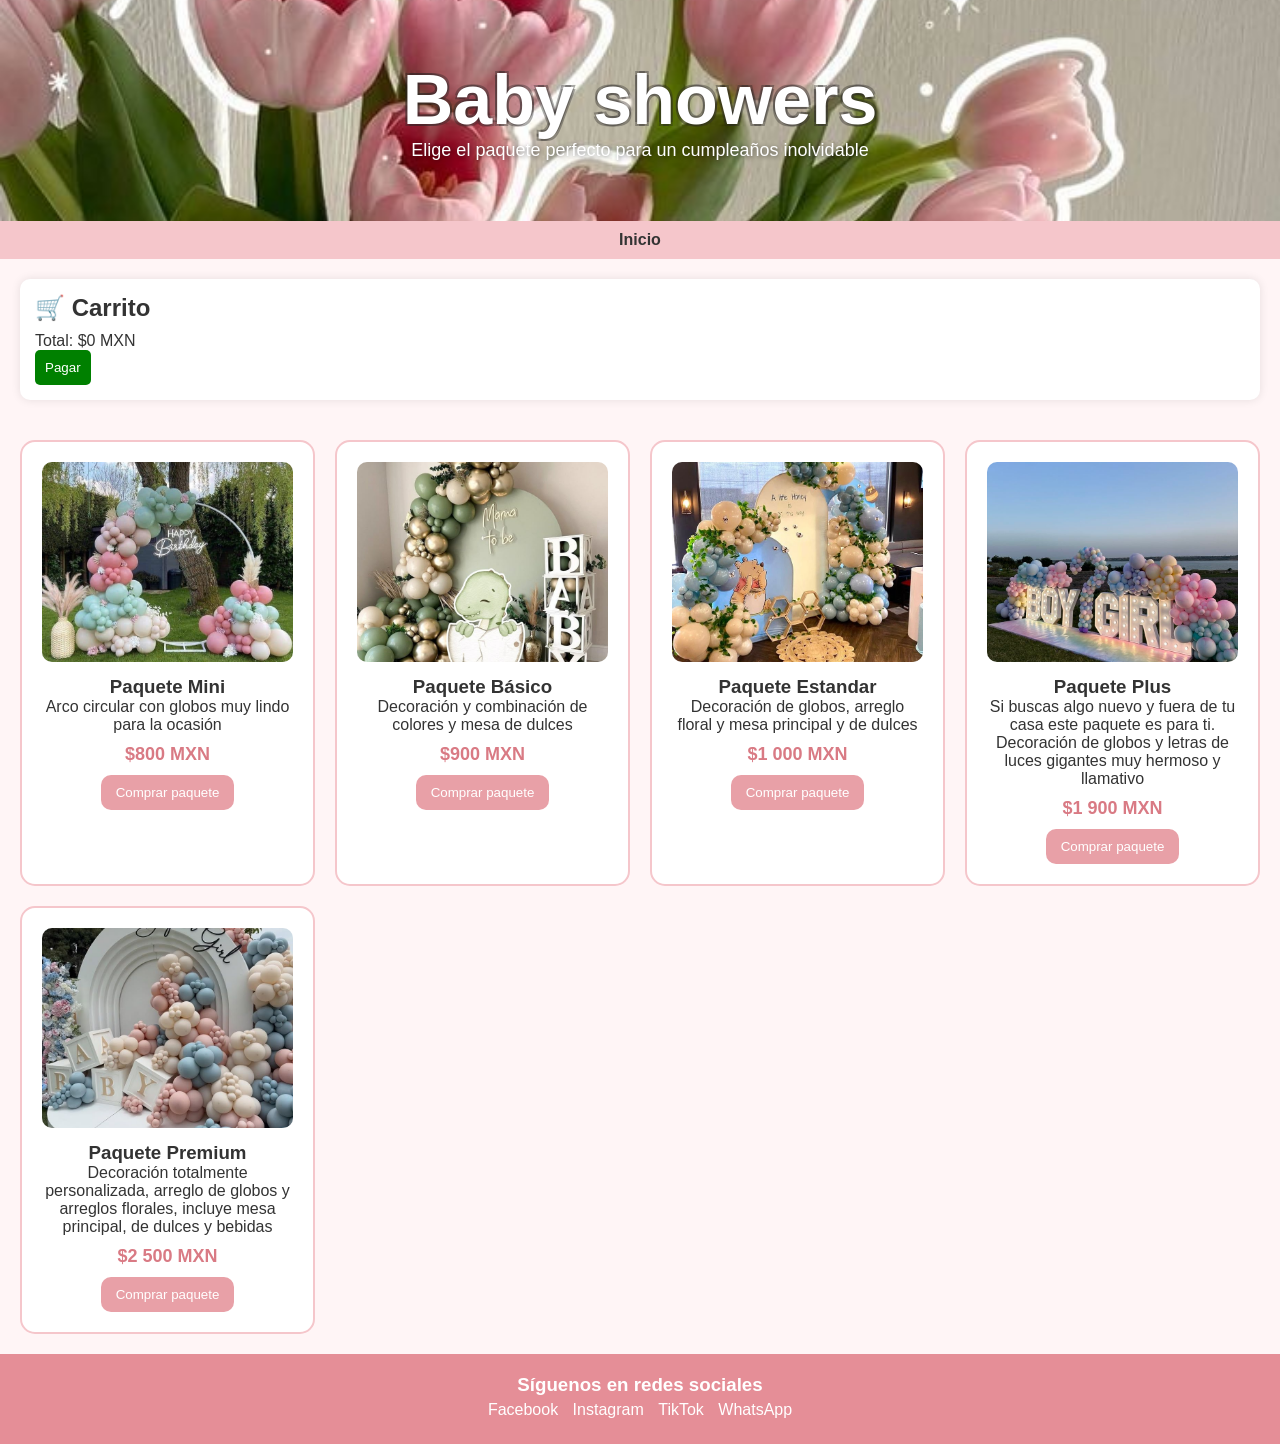
<file: babyshower.html>
<!DOCTYPE html>
<html lang="es">
<head>
    <meta charset="UTF-8">
    <meta name="viewport" content="width=device-width, initial-scale=1.0">
    <title>Baby showers - Fiestas Kiki</title>
    <link rel="stylesheet" href="styles.css">
</head>
<body>

<header>
    <h1>Baby showers</h1>
    <p>Elige el paquete perfecto para un cumpleaños inolvidable</p>
</header>

<nav>
    <a href="index.html">Inicio</a>
</nav>

<div id="carrito">
    <h2>🛒 Carrito</h2>
    <ul id="lista-carrito"></ul>
    <p id="total">Total: $0 MXN</p>
    <button id="btn-pagar">Pagar</button>
</div>

<section class="paquetes">

    <div class="card">
        <img src="babymini.jpg" alt="Paquete 1">
        <h3>Paquete Mini</h3>
        <p>Arco circular con globos muy lindo para la ocasión</p>
        <p class="precio">$800 MXN</p>
        <button class="btn-carrito" data-nombre="Paquete Mini" data-precio="800">Comprar paquete</button>
    </div>

    <div class="card">
        <img src="babybasico.jpg" alt="Paquete 2">
        <h3>Paquete Básico</h3>
        <p>Decoración y combinación de colores y mesa de dulces</p>
        <p class="precio">$900 MXN</p>
        <button class="btn-carrito" data-nombre="Paquete basico" data-precio="900">Comprar paquete</button>
    </div>

    <div class="card">
        <img src="babyestandar.jpg" alt="Paquete 3">
        <h3>Paquete Estandar</h3>
        <p>Decoración de globos, arreglo floral y mesa principal y de dulces</p>
        <p class="precio">$1 000 MXN</p>
        <button class="btn-carrito" data-nombre="Paquete estandar" data-precio="1000">Comprar paquete</button>
    </div>

    <div class="card">
        <img src="babyplus.jpg" alt="Paquete 4">
        <h3>Paquete Plus</h3>
        <p>Si buscas algo nuevo y fuera de tu casa este paquete es para ti.</p>
        <p>Decoración de globos y letras de luces gigantes muy hermoso y llamativo</p>
        <p class="precio">$1 900 MXN</p>
        <button class="btn-carrito" data-nombre="Paquete plus" data-precio="1900">Comprar paquete</button>
    </div>

    <div class="card">
        <img src="babypremium.jpg" alt="Paquete 5">
        <h3>Paquete Premium</h3>
        <p>Decoración totalmente personalizada, arreglo de globos y arreglos florales, incluye mesa principal, de dulces y bebidas</p>
        <p class="precio">$2 500 MXN</p>
        <button class="btn-carrito" data-nombre="Paquete premium" data-precio="2500">Comprar paquete</button>
    </div>
</section>

<script>
    const botones = document.querySelectorAll(".btn-carrito");
    const listaCarrito = document.getElementById("lista-carrito");
    const totalTexto = document.getElementById("total");
    const btnPagar = document.getElementById("btn-pagar");

    let total = 0;

    botones.forEach(boton => {
        boton.addEventListener("click", () => {
            const nombre = boton.dataset.nombre;
            const precio = parseInt(boton.dataset.precio);

            // Crear elemento en lista
            const item = document.createElement("li");
            item.textContent = `${nombre} - $${precio} MXN`;
            listaCarrito.appendChild(item);

            // Sumar total
            total += precio;
            totalTexto.textContent = `Total: $${total} MXN`;
        });
    });

    btnPagar.addEventListener("click", () => {
        if (total === 0) {
            alert("Tu carrito está vacío 🛒");
        } else {
            alert(`Pago realizado por $${total} MXN 🎉`);
            
            // Vaciar carrito
            listaCarrito.innerHTML = "";
            total = 0;
            totalTexto.textContent = "Total: $0 MXN";
        }
    });
</script>

<footer>
    <div class="redes">
        <h3>Síguenos en redes sociales</h3>
        <a href="https://www.facebook.com/share/1D2cvoSJb3/">Facebook</a>
        <a href="https://www.instagram.com/fiestas_kiki_?igsh=YnZiZGZid2lkbmlm">Instagram</a>
        <a href="https://www.tiktok.com/@fiestas.kiki?_r=1&_t=ZS-94vxdKc80TY">TikTok</a>
        <a href="https://wa.me/527471052657">WhatsApp</a>
    </div>
</footer>

</body>
</html>
</file>
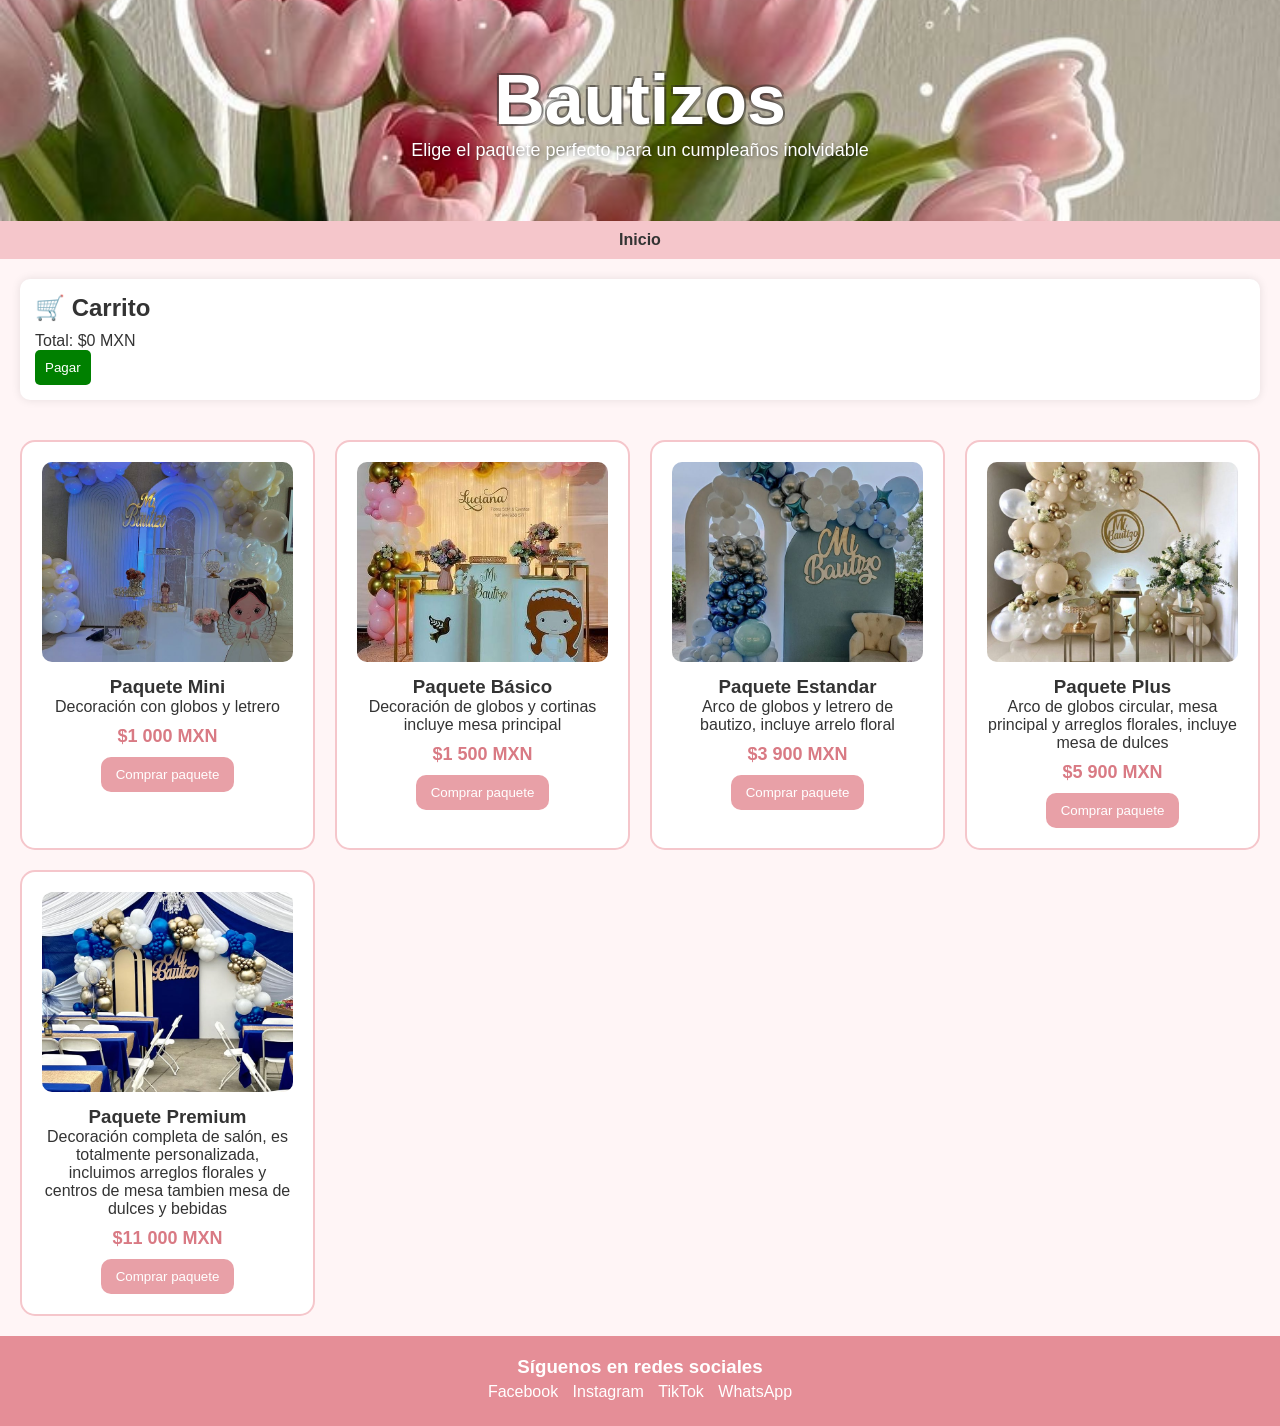
<file: bautizo.html>
<!DOCTYPE html>
<html lang="es">
<head>
    <meta charset="UTF-8">
    <meta name="viewport" content="width=device-width, initial-scale=1.0">
    <title>Bautizos - Fiestas Kiki</title>
    <link rel="stylesheet" href="styles.css">
</head>
<body>

<header>
    <h1>Bautizos</h1>
    <p>Elige el paquete perfecto para un cumpleaños inolvidable</p>
</header>

<nav>
    <a href="index.html">Inicio</a>
</nav>

<div id="carrito">
    <h2>🛒 Carrito</h2>
    <ul id="lista-carrito"></ul>
    <p id="total">Total: $0 MXN</p>
    <button id="btn-pagar">Pagar</button>
</div>

<section class="paquetes">

    <div class="card">
        <img src="bautizomini.jpg" alt="Paquete 1">
        <h3>Paquete Mini</h3>
        <p>Decoración con globos y letrero</p>
        <p class="precio">$1 000 MXN</p>
        <button class="btn-carrito" data-nombre="Paquete Mini" data-precio="1000">Comprar paquete</button>
    </div>

    <div class="card">
        <img src="bautizobasico.jpg" alt="Paquete 2">
        <h3>Paquete Básico</h3>
        <p>Decoración de globos y cortinas incluye mesa principal</p>
        <p class="precio">$1 500 MXN</p>
        <button class="btn-carrito" data-nombre="Paquete basico" data-precio="1500">Comprar paquete</button>
    </div>

    <div class="card">
        <img src="bautizoestandar.jpg" alt="Paquete 3">
        <h3>Paquete Estandar</h3>
        <p>Arco de globos y letrero de bautizo, incluye arrelo floral</p>
        <p class="precio">$3 900 MXN</p>
        <button class="btn-carrito" data-nombre="Paquete estandar" data-precio="3900">Comprar paquete</button>
    </div>

    <div class="card">
        <img src="bautizoplus.jpg" alt="Paquete 4">
        <h3>Paquete Plus</h3>
        <p>Arco de globos circular, mesa principal y arreglos florales, incluye mesa de dulces</p>
        <p class="precio">$5 900 MXN</p>
        <button class="btn-carrito" data-nombre="Paquete plus" data-precio="5900">Comprar paquete</button>
    </div>

    <div class="card">
        <img src="bautizopremium.jpg" alt="Paquete 5">
        <h3>Paquete Premium</h3>
        <p>Decoración completa de salón, es totalmente personalizada, incluimos arreglos florales y centros de mesa tambien mesa de dulces y bebidas</p>
        <p class="precio">$11 000 MXN</p>
        <button class="btn-carrito" data-nombre="Paquete premium" data-precio="11000">Comprar paquete</button>
    </div>
</section>

<script>
    const botones = document.querySelectorAll(".btn-carrito");
    const listaCarrito = document.getElementById("lista-carrito");
    const totalTexto = document.getElementById("total");
    const btnPagar = document.getElementById("btn-pagar");

    let total = 0;

    botones.forEach(boton => {
        boton.addEventListener("click", () => {
            const nombre = boton.dataset.nombre;
            const precio = parseInt(boton.dataset.precio);

            // Crear elemento en lista
            const item = document.createElement("li");
            item.textContent = `${nombre} - $${precio} MXN`;
            listaCarrito.appendChild(item);

            // Sumar total
            total += precio;
            totalTexto.textContent = `Total: $${total} MXN`;
        });
    });

    btnPagar.addEventListener("click", () => {
        if (total === 0) {
            alert("Tu carrito está vacío 🛒");
        } else {
            alert(`Pago realizado por $${total} MXN 🎉`);
            
            // Vaciar carrito
            listaCarrito.innerHTML = "";
            total = 0;
            totalTexto.textContent = "Total: $0 MXN";
        }
    });
</script>

<footer>
    <div class="redes">
        <h3>Síguenos en redes sociales</h3>
        <a href="https://www.facebook.com/share/1D2cvoSJb3/">Facebook</a>
        <a href="https://www.instagram.com/fiestas_kiki_?igsh=YnZiZGZid2lkbmlm">Instagram</a>
        <a href="https://www.tiktok.com/@fiestas.kiki?_r=1&_t=ZS-94vxdKc80TY">TikTok</a>
        <a href="https://wa.me/527471052657">WhatsApp</a>
    </div>
</footer>

</body>
</html>
</file>
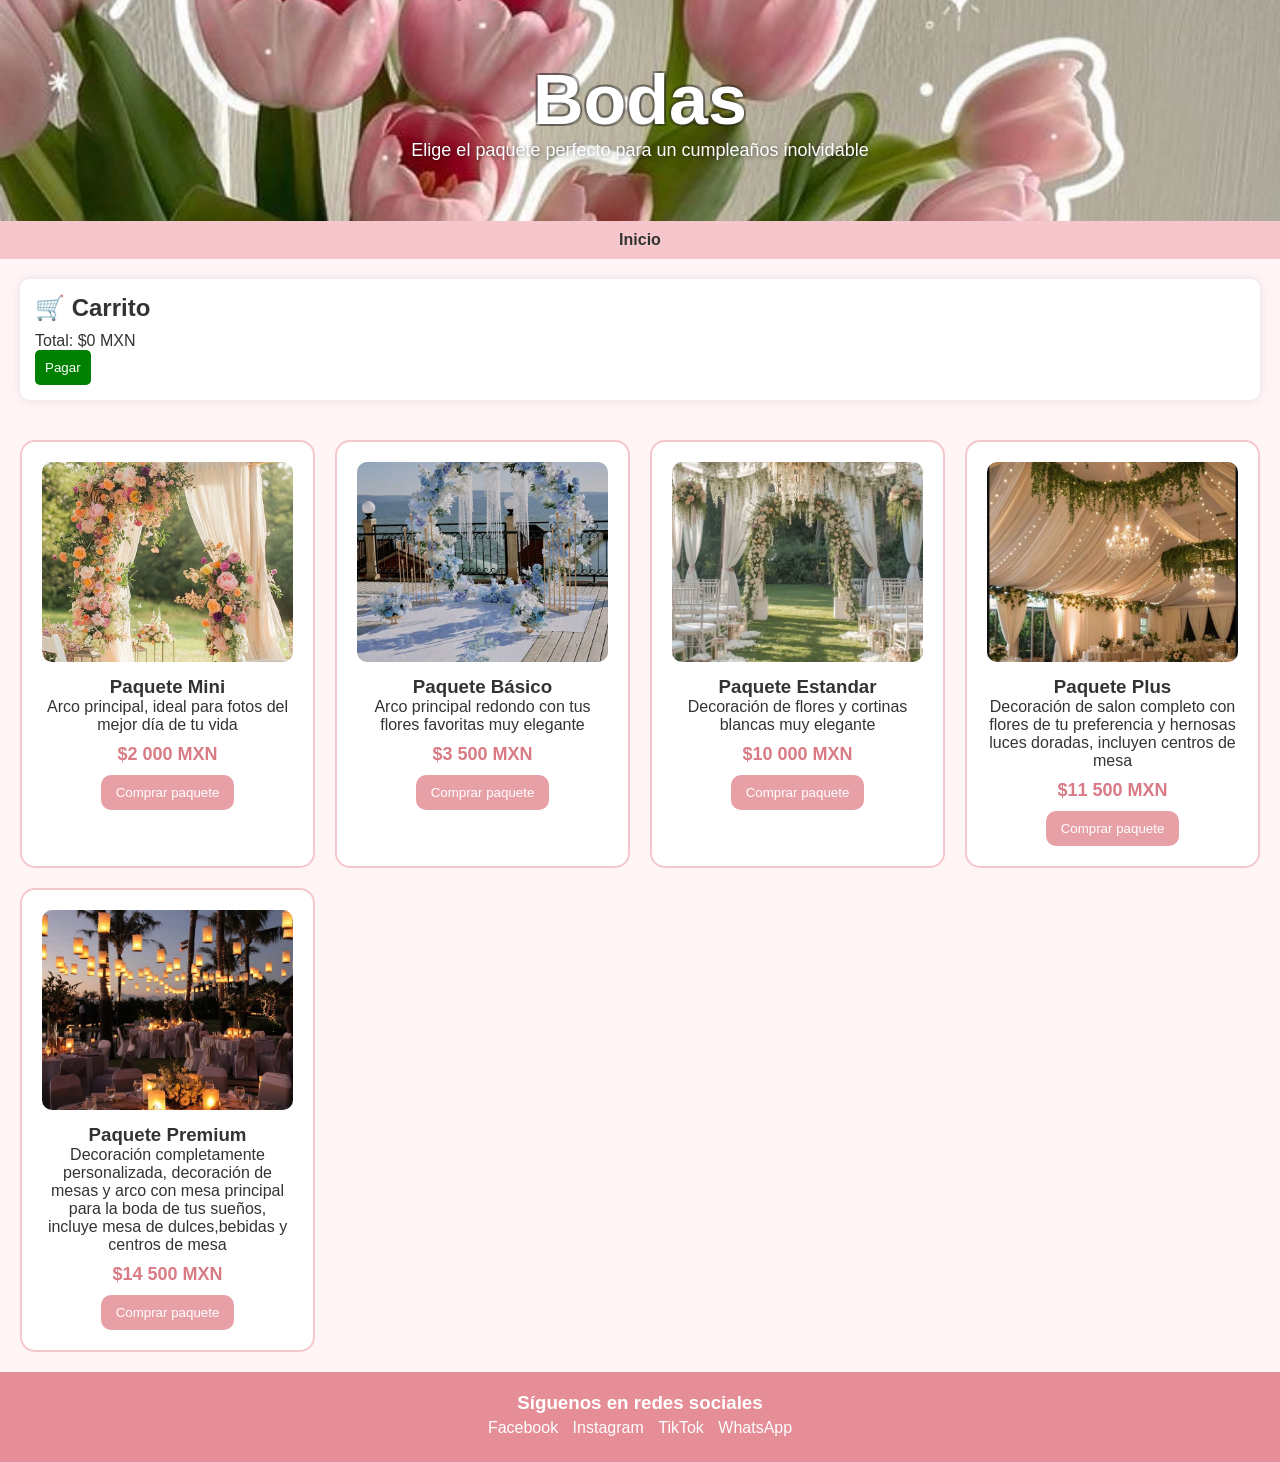
<file: bodas.html>
<!DOCTYPE html>
<html lang="es">
<head>
    <meta charset="UTF-8">
    <meta name="viewport" content="width=device-width, initial-scale=1.0">
    <title>Bodas - Fiestas Kiki</title>
    <link rel="stylesheet" href="styles.css">
</head>
<body>

<header>
    <h1>Bodas</h1>
    <p>Elige el paquete perfecto para un cumpleaños inolvidable</p>
</header>

<nav>
    <a href="index.html">Inicio</a>
</nav>

<div id="carrito">
    <h2>🛒 Carrito</h2>
    <ul id="lista-carrito"></ul>
    <p id="total">Total: $0 MXN</p>
    <button id="btn-pagar">Pagar</button>
</div>

<section class="paquetes">

    <div class="card">
        <img src="bodamini.jpg" alt="Paquete 1">
        <h3>Paquete Mini</h3>
        <p>Arco principal, ideal para fotos del mejor día de tu vida</p>
        <p class="precio">$2 000 MXN</p>
        <button class="btn-carrito" data-nombre="Paquete Mini" data-precio="2000">Comprar paquete</button>
    </div>

    <div class="card">
        <img src="bodabasico.jpg" alt="Paquete 2">
        <h3>Paquete Básico</h3>
        <p>Arco principal redondo con tus flores favoritas muy elegante</p>
        <p class="precio">$3 500 MXN</p>
        <button class="btn-carrito" data-nombre="Paquete basico" data-precio="3500">Comprar paquete</button>
    </div>

    <div class="card">
        <img src="bodaestandar.jpg" alt="Paquete 3">
        <h3>Paquete Estandar</h3>
        <p>Decoración de flores y cortinas blancas muy elegante</p>
        <p class="precio">$10 000 MXN</p>
        <button class="btn-carrito" data-nombre="Paquete estandar" data-precio="10000">Comprar paquete</button>
    </div>

    <div class="card">
        <img src="bodaplus.jpg" alt="Paquete 4">
        <h3>Paquete Plus</h3>
        <p>Decoración de salon completo con flores de tu preferencia y hernosas luces doradas, incluyen centros de mesa</p>
        <p class="precio">$11 500 MXN</p>
        <button class="btn-carrito" data-nombre="Paquete plus" data-precio="11500">Comprar paquete</button>
    </div>

    <div class="card">
        <img src="bodapremium.jpg" alt="Paquete 5">
        <h3>Paquete Premium</h3>
        <p>Decoración completamente personalizada, decoración de mesas y arco con mesa principal 
        para la boda de tus sueños, incluye mesa de dulces,bebidas y centros de mesa</p>
        <p class="precio">$14 500 MXN</p>
        <button class="btn-carrito" data-nombre="Paquete premium" data-precio="14500">Comprar paquete</button>
    </div>
</section>

<script>
    const botones = document.querySelectorAll(".btn-carrito");
    const listaCarrito = document.getElementById("lista-carrito");
    const totalTexto = document.getElementById("total");
    const btnPagar = document.getElementById("btn-pagar");

    let total = 0;

    botones.forEach(boton => {
        boton.addEventListener("click", () => {
            const nombre = boton.dataset.nombre;
            const precio = parseInt(boton.dataset.precio);

            // Crear elemento en lista
            const item = document.createElement("li");
            item.textContent = `${nombre} - $${precio} MXN`;
            listaCarrito.appendChild(item);

            // Sumar total
            total += precio;
            totalTexto.textContent = `Total: $${total} MXN`;
        });
    });

    btnPagar.addEventListener("click", () => {
        if (total === 0) {
            alert("Tu carrito está vacío 🛒");
        } else {
            alert(`Pago realizado por $${total} MXN 🎉`);
            
            // Vaciar carrito
            listaCarrito.innerHTML = "";
            total = 0;
            totalTexto.textContent = "Total: $0 MXN";
        }
    });
</script>

<footer>
    <div class="redes">
        <h3>Síguenos en redes sociales</h3>
        <a href="https://www.facebook.com/share/1D2cvoSJb3/">Facebook</a>
        <a href="https://www.instagram.com/fiestas_kiki_?igsh=YnZiZGZid2lkbmlm">Instagram</a>
        <a href="https://www.tiktok.com/@fiestas.kiki?_r=1&_t=ZS-94vxdKc80TY">TikTok</a>
        <a href="https://wa.me/527471052657">WhatsApp</a>
    </div>
</footer>

</body>
</html>
</file>
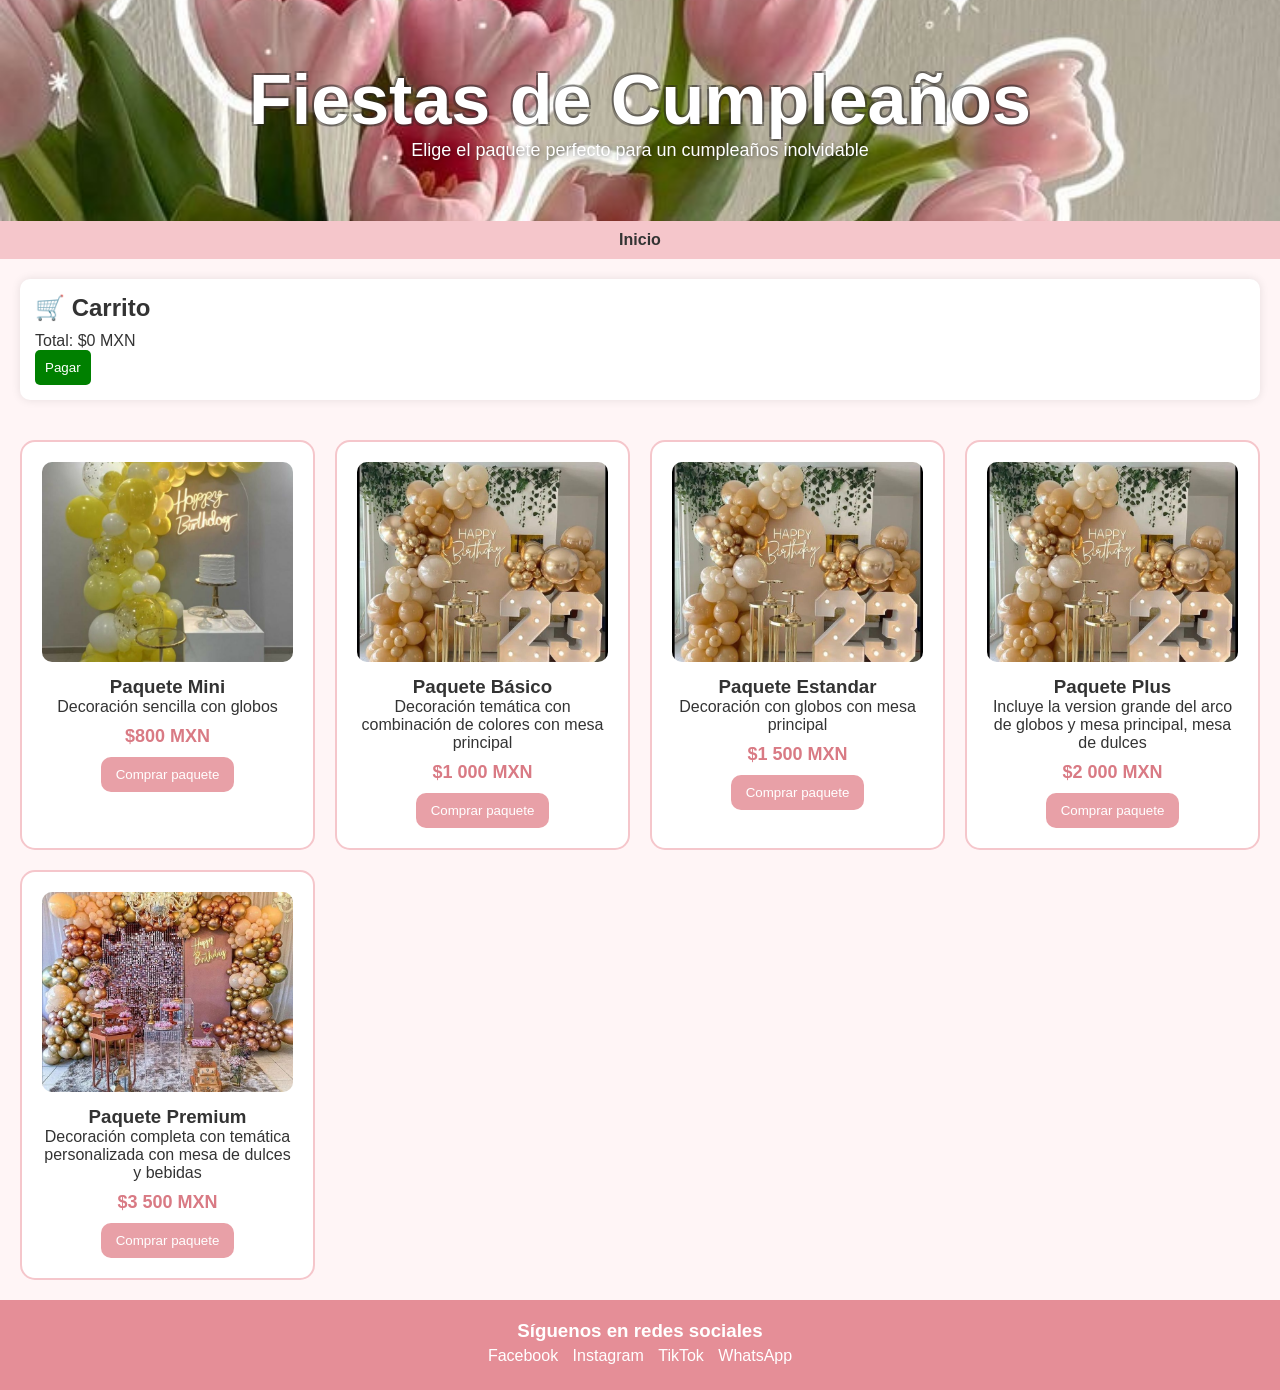
<file: cumpleaños.html>
<!DOCTYPE html>
<html lang="es">
<head>
    <meta charset="UTF-8">
    <meta name="viewport" content="width=device-width, initial-scale=1.0">
    <title>Cumpleaños - Fiestas Kiki</title>
    <link rel="stylesheet" href="styles.css">
</head>
<body>

<header>
    <h1>Fiestas de Cumpleaños</h1>
    <p>Elige el paquete perfecto para un cumpleaños inolvidable</p>
</header>

<nav>
    <a href="index.html">Inicio</a>
</nav>

<div id="carrito">
    <h2>🛒 Carrito</h2>
    <ul id="lista-carrito"></ul>
    <p id="total">Total: $0 MXN</p>
    <button id="btn-pagar">Pagar</button>
</div>

<section class="paquetes">

    <div class="card">
        <img src="decoracionmini.jpg" alt="Paquete 1">
        <h3>Paquete Mini</h3>
        <p>Decoración sencilla con globos</p>
        <p class="precio">$800 MXN</p>
        <button class="btn-carrito" data-nombre="Paquete Mini" data-precio="800">Comprar paquete</button>
    </div>

    <div class="card">
        <img src="decoracionestandar.jpg" alt="Paquete 2">
        <h3>Paquete Básico</h3>
        <p>Decoración temática con combinación de colores con mesa principal</p>
        <p class="precio">$1 000 MXN</p>
        <button class="btn-carrito" data-nombre="Paquete basico" data-precio="1000">Comprar paquete</button>
    </div>

    <div class="card">
        <img src="decoracionestandar.jpg" alt="Paquete 3">
        <h3>Paquete Estandar</h3>
        <p>Decoración con globos con mesa principal</p>
        <p class="precio">$1 500 MXN</p>
        <button class="btn-carrito" data-nombre="Paquete estandar" data-precio="1500">Comprar paquete</button>
    </div>

    <div class="card">
        <img src="decoracionestandar.jpg" alt="Paquete 4">
        <h3>Paquete Plus</h3>
        <p>Incluye la version grande del arco de globos y mesa principal, mesa de dulces </p>
        <p class="precio">$2 000 MXN</p>
        <button class="btn-carrito" data-nombre="Paquete plus" data-precio="2000">Comprar paquete</button>
    </div>

    <div class="card">
        <img src="cumpleañospremium.jpg" alt="Paquete 5">
        <h3>Paquete Premium</h3>
        <p>Decoración completa con temática personalizada con mesa de dulces y bebidas</p>
        <p class="precio">$3 500 MXN</p>
        <button class="btn-carrito" data-nombre="Paquete premium" data-precio="3500">Comprar paquete</button>
    </div>
</section>

<script>
    const botones = document.querySelectorAll(".btn-carrito");
    const listaCarrito = document.getElementById("lista-carrito");
    const totalTexto = document.getElementById("total");
    const btnPagar = document.getElementById("btn-pagar");

    let total = 0;

    botones.forEach(boton => {
        boton.addEventListener("click", () => {
            const nombre = boton.dataset.nombre;
            const precio = parseInt(boton.dataset.precio);

            // Crear elemento en lista
            const item = document.createElement("li");
            item.textContent = `${nombre} - $${precio} MXN`;
            listaCarrito.appendChild(item);

            // Sumar total
            total += precio;
            totalTexto.textContent = `Total: $${total} MXN`;
        });
    });

    btnPagar.addEventListener("click", () => {
        if (total === 0) {
            alert("Tu carrito está vacío 🛒");
        } else {
            alert(`Pago realizado por $${total} MXN 🎉`);
            
            // Vaciar carrito
            listaCarrito.innerHTML = "";
            total = 0;
            totalTexto.textContent = "Total: $0 MXN";
        }
    });
</script>

<footer>
    <div class="redes">
        <h3>Síguenos en redes sociales</h3>
        <a href="https://www.facebook.com/share/1D2cvoSJb3/">Facebook</a>
        <a href="https://www.instagram.com/fiestas_kiki_?igsh=YnZiZGZid2lkbmlm">Instagram</a>
        <a href="https://www.tiktok.com/@fiestas.kiki?_r=1&_t=ZS-94vxdKc80TY">TikTok</a>
        <a href="https://wa.me/527471052657">WhatsApp</a>
    </div>
</footer>

</body>
</html>
</file>
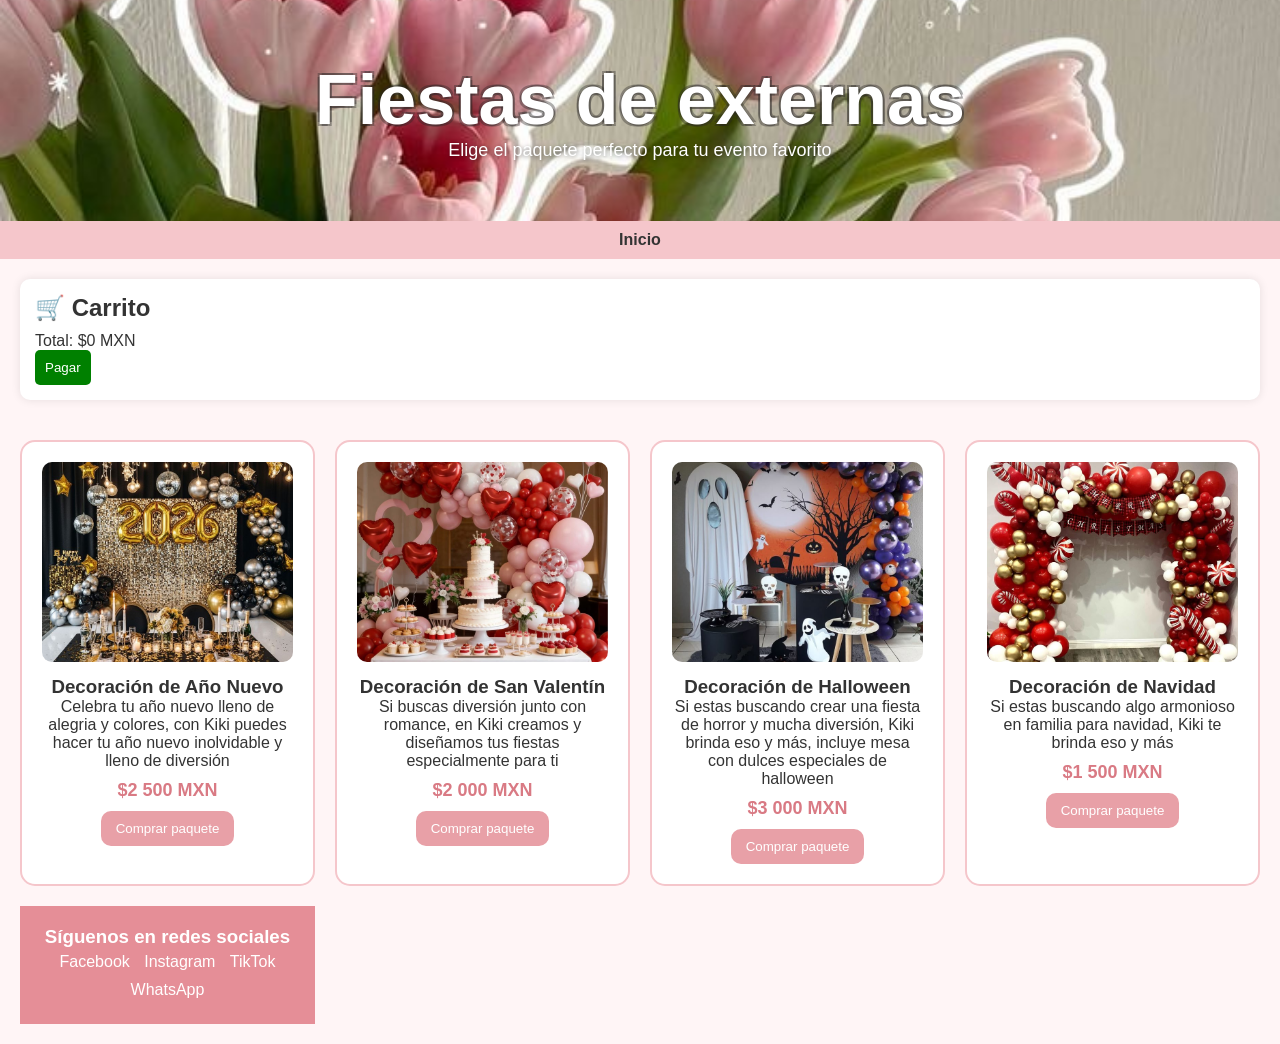
<file: fiestasexternas.html>
<!DOCTYPE html>
<html lang="es">
<head>
    <meta charset="UTF-8">
    <meta name="viewport" content="width=device-width, initial-scale=1.0">
    <title>Fiestas externas - Fiestas Kiki</title>
    <link rel="stylesheet" href="styles.css">
</head>
<body>

<header>
    <h1>Fiestas de externas</h1>
    <p>Elige el paquete perfecto para tu evento favorito</p>
</header>

<nav>
    <a href="index.html">Inicio</a>
</nav>

<div id="carrito">
    <h2>🛒 Carrito</h2>
    <ul id="lista-carrito"></ul>
    <p id="total">Total: $0 MXN</p>
    <button id="btn-pagar">Pagar</button>
</div>

<section class="paquetes">

    <div class="card">
        <img src="nuevoaño.jpg" alt="Paquete 1">
        <h3>Decoración de Año Nuevo</h3>
        <p>Celebra tu año nuevo lleno de alegria y colores, con Kiki puedes hacer tu año nuevo inolvidable y lleno de diversión</p>
        <p class="precio">$2 500 MXN</p>
        <button class="btn-carrito" data-nombre="Paquete año nuevo" data-precio="2500">Comprar paquete</button>
    </div>

    <div class="card">
        <img src="sanvalenti.jpg" alt="Paquete 2">
        <h3>Decoración de San Valentín</h3>
        <p>Si buscas diversión junto con romance, en Kiki creamos y diseñamos tus fiestas especialmente para ti</p>
        <p class="precio">$2 000 MXN</p>
        <button class="btn-carrito" data-nombre="Paquete san valentin" data-precio="2000">Comprar paquete</button>
    </div>

    <div class="card">
        <img src="halloween.jpg" alt="Paquete 3">
        <h3>Decoración de Halloween</h3>
        <p>Si estas buscando crear una fiesta de horror y mucha diversión, Kiki brinda eso y más, incluye mesa con dulces especiales de halloween</p>
        <p class="precio">$3 000 MXN</p>
        <button class="btn-carrito" data-nombre="Paquete halloween" data-precio="3000">Comprar paquete</button>
    </div>

    <div class="card">
        <img src="navidad.jpg" alt="Paquete 4">
        <h3>Decoración de Navidad</h3>
        <p>Si estas buscando algo armonioso en familia para navidad, Kiki te brinda eso y más</p>
        <p class="precio">$1 500 MXN</p>
        <button class="btn-carrito" data-nombre="Paquete navidad" data-precio="1500">Comprar paquete</button>
    </div>

<script>
    const botones = document.querySelectorAll(".btn-carrito");
    const listaCarrito = document.getElementById("lista-carrito");
    const totalTexto = document.getElementById("total");
    const btnPagar = document.getElementById("btn-pagar");

    let total = 0;

    botones.forEach(boton => {
        boton.addEventListener("click", () => {
            const nombre = boton.dataset.nombre;
            const precio = parseInt(boton.dataset.precio);

            // Crear elemento en lista
            const item = document.createElement("li");
            item.textContent = `${nombre} - $${precio} MXN`;
            listaCarrito.appendChild(item);

            // Sumar total
            total += precio;
            totalTexto.textContent = `Total: $${total} MXN`;
        });
    });

    btnPagar.addEventListener("click", () => {
        if (total === 0) {
            alert("Tu carrito está vacío 🛒");
        } else {
            alert(`Pago realizado por $${total} MXN 🎉`);
            
            // Vaciar carrito
            listaCarrito.innerHTML = "";
            total = 0;
            totalTexto.textContent = "Total: $0 MXN";
        }
    });
</script>

<footer>
    <div class="redes">
        <h3>Síguenos en redes sociales</h3>
        <a href="https://www.facebook.com/share/1D2cvoSJb3/">Facebook</a>
        <a href="https://www.instagram.com/fiestas_kiki_?igsh=YnZiZGZid2lkbmlm">Instagram</a>
        <a href="https://www.tiktok.com/@fiestas.kiki?_r=1&_t=ZS-94vxdKc80TY">TikTok</a>
        <a href="https://wa.me/527471052657">WhatsApp</a>
    </div>
</footer>

</body>
</html>
</file>
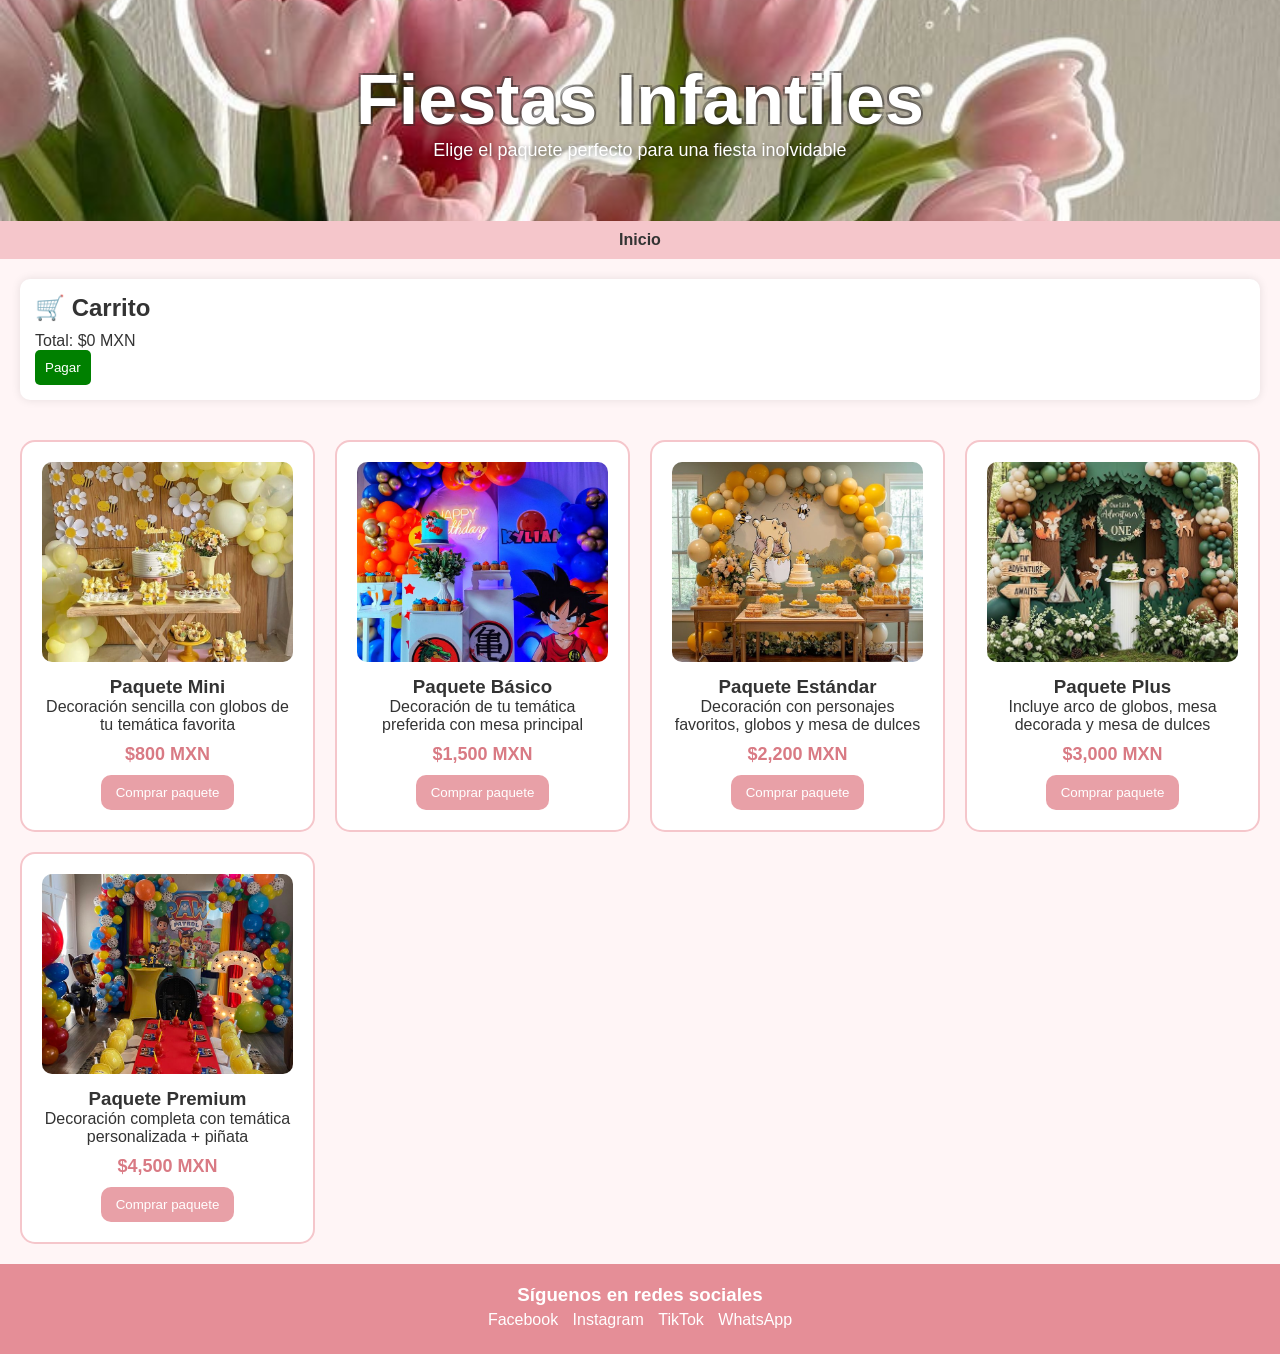
<file: fiestasinfantiles.html>
<!DOCTYPE html>
<html lang="es">
<head>
    <meta charset="UTF-8">
    <meta name="viewport" content="width=device-width, initial-scale=1.0">
    <title>Fiestas Infantiles - Fiestas Kiki</title>
    <link rel="stylesheet" href="styles.css">
</head>
<body>

<header>
    <h1>Fiestas Infantiles</h1>
    <p>Elige el paquete perfecto para una fiesta inolvidable</p>
</header>

<nav>
    <a href="index.html">Inicio</a>
</nav>

<div id="carrito">
    <h2>🛒 Carrito</h2>
    <ul id="lista-carrito"></ul>
    <p id="total">Total: $0 MXN</p>
    <button id="btn-pagar">Pagar</button>
</div>

<section class="paquetes">

    <div class="card">
        <img src="fiestaprincipalinfantil.jpg" alt="Paquete 1">
        <h3>Paquete Mini</h3>
        <p>Decoración sencilla con globos de tu temática favorita</p>
        <p class="precio">$800 MXN</p>
        <button class="btn-carrito" data-nombre="Paquete Mini" data-precio="800">Comprar paquete</button>
    </div>

    <div class="card">
        <img src="fiestadragónball.jpg" alt="Paquete 2">
        <h3>Paquete Básico</h3>
        <p>Decoración de tu temática preferida con mesa principal</p>
        <p class="precio">$1,500 MXN</p>
        <button class="btn-carrito" data-nombre="Paquete basico" data-precio="1500">Comprar paquete</button>
    </div>

    <div class="card">
        <img src="fiestawiniepooh.jpg" alt="Paquete 3">
        <h3>Paquete Estándar</h3>
        <p>Decoración con personajes favoritos, globos y mesa de dulces</p>
        <p class="precio">$2,200 MXN</p>
        <button class="btn-carrito" data-nombre="Paquete estandar" data-precio="2200">Comprar paquete</button>
    </div>

    <div class="card">
        <img src="fiestanaturaleza.jpg" alt="Paquete 4">
        <h3>Paquete Plus</h3>
        <p>Incluye arco de globos, mesa decorada y mesa de dulces</p>
        <p class="precio">$3,000 MXN</p>
        <button class="btn-carrito" data-nombre="Paquete plus" data-precio="3000">Comprar paquete</button>
    </div>

    <div class="card">
        <img src="pawpatrol.jpg" alt="Paquete 5">
        <h3>Paquete Premium</h3>
        <p>Decoración completa con temática personalizada + piñata</p>
        <p class="precio">$4,500 MXN</p>
        <button class="btn-carrito" data-nombre="Paquete premium" data-precio="4500">Comprar paquete</button>
    </div>

</section>

<script>
    const botones = document.querySelectorAll(".btn-carrito");
    const listaCarrito = document.getElementById("lista-carrito");
    const totalTexto = document.getElementById("total");
    const btnPagar = document.getElementById("btn-pagar");

    let total = 0;

    botones.forEach(boton => {
        boton.addEventListener("click", () => {
            const nombre = boton.dataset.nombre;
            const precio = parseInt(boton.dataset.precio);

            const item = document.createElement("li");
            item.textContent = `${nombre} - $${precio} MXN`;
            listaCarrito.appendChild(item);

            total += precio;
            totalTexto.textContent = `Total: $${total} MXN`;
        });
    });

    btnPagar.addEventListener("click", () => {
        if (total === 0) {
            alert("Tu carrito está vacío 🛒");
        } else {
            alert(`Pago realizado por $${total} MXN 🎉`);
            
            listaCarrito.innerHTML = "";
            total = 0;
            totalTexto.textContent = "Total: $0 MXN";
        }
    });
</script>

<footer>
    <div class="redes">
        <h3>Síguenos en redes sociales</h3>
        <a href="https://www.facebook.com/share/1D2cvoSJb3/" target="_blank">Facebook</a>
        <a href="https://www.instagram.com/fiestas_kiki_?igsh=YnZiZGZid2lkbmlm" target="_blank">Instagram</a>
        <a href="https://www.tiktok.com/@fiestas.kiki?_r=1&_t=ZS-94vxdKc80TY" target="_blank">TikTok</a>
        <a href="https://wa.me/527471052657" target="_blank">WhatsApp</a>
    </div>
</footer>

</body>
</html>
</file>
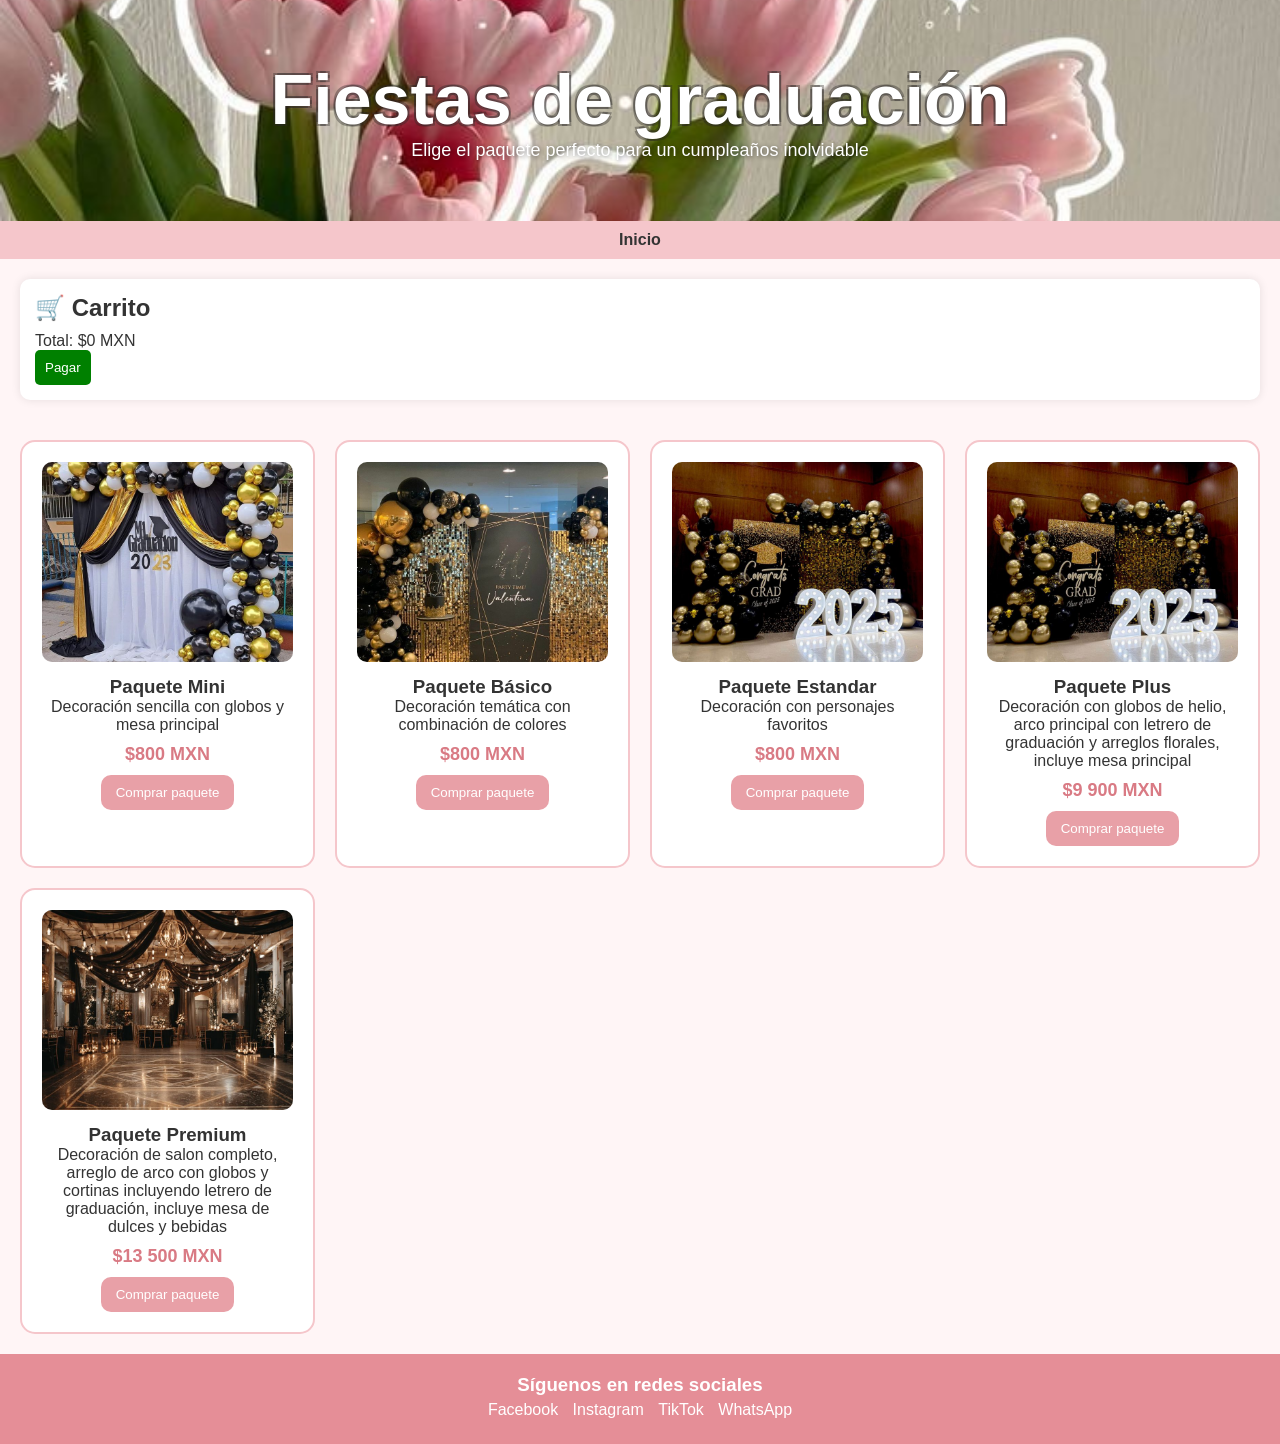
<file: graduaciones.html>
<!DOCTYPE html>
<html lang="es">
<head>
    <meta charset="UTF-8">
    <meta name="viewport" content="width=device-width, initial-scale=1.0">
    <title>Graduaciones - Fiestas Kiki</title>
    <link rel="stylesheet" href="styles.css">
</head>
<body>

<header>
    <h1>Fiestas de graduación</h1>
    <p>Elige el paquete perfecto para un cumpleaños inolvidable</p>
</header>

<nav>
    <a href="index.html">Inicio</a>
</nav>

<div id="carrito">
    <h2>🛒 Carrito</h2>
    <ul id="lista-carrito"></ul>
    <p id="total">Total: $0 MXN</p>
    <button id="btn-pagar">Pagar</button>
</div>

<section class="paquetes">

    <div class="card">
        <img src="graduacionmini.jpg" alt="Paquete 1">
        <h3>Paquete Mini</h3>
        <p>Decoración sencilla con globos y mesa principal</p>
        <p class="precio">$800 MXN</p>
        <button class="btn-carrito" data-nombre="Paquete Mini" data-precio="800">Comprar paquete</button>
    </div>

    <div class="card">
        <img src="graduacionbasico.jpg" alt="Paquete 2">
        <h3>Paquete Básico</h3>
        <p>Decoración temática con combinación de colores</p>
        <p class="precio">$800 MXN</p>
        <button class="btn-carrito" data-nombre="Paquete basico" data-precio="800">Comprar paquete</button>
    </div>

    <div class="card">
        <img src="graduacionestandar.jpg" alt="Paquete 3">
        <h3>Paquete Estandar</h3>
        <p>Decoración con personajes favoritos</p>
        <p class="precio">$800 MXN</p>
        <button class="btn-carrito" data-nombre="Paquete estandar" data-precio="800">Comprar paquete</button>
    </div>

    <div class="card">
        <img src="graduacionestandar.jpg" alt="Paquete 4">
        <h3>Paquete Plus</h3>
        <p>Decoración con globos de helio, arco principal con letrero de graduación y arreglos florales, incluye mesa principal</p>
        <p class="precio">$9 900 MXN</p>
        <button class="btn-carrito" data-nombre="Paquete plus" data-precio="9900">Comprar paquete</button>
    </div>

    <div class="card">
        <img src="graduacionpremium.jpg" alt="Paquete 5">
        <h3>Paquete Premium</h3>
        <p>Decoración de salon completo, arreglo de arco con globos y cortinas incluyendo letrero de graduación, incluye mesa
        de dulces y bebidas</p>
        <p class="precio">$13 500 MXN</p>
        <button class="btn-carrito" data-nombre="Paquete premium" data-precio="13500">Comprar paquete</button>
    </div>
</section>

<script>
    const botones = document.querySelectorAll(".btn-carrito");
    const listaCarrito = document.getElementById("lista-carrito");
    const totalTexto = document.getElementById("total");
    const btnPagar = document.getElementById("btn-pagar");

    let total = 0;

    botones.forEach(boton => {
        boton.addEventListener("click", () => {
            const nombre = boton.dataset.nombre;
            const precio = parseInt(boton.dataset.precio);

            // Crear elemento en lista
            const item = document.createElement("li");
            item.textContent = `${nombre} - $${precio} MXN`;
            listaCarrito.appendChild(item);

            // Sumar total
            total += precio;
            totalTexto.textContent = `Total: $${total} MXN`;
        });
    });

    btnPagar.addEventListener("click", () => {
        if (total === 0) {
            alert("Tu carrito está vacío 🛒");
        } else {
            alert(`Pago realizado por $${total} MXN 🎉`);
            
            // Vaciar carrito
            listaCarrito.innerHTML = "";
            total = 0;
            totalTexto.textContent = "Total: $0 MXN";
        }
    });
</script>

<footer>
    <div class="redes">
        <h3>Síguenos en redes sociales</h3>
        <a href="https://www.facebook.com/share/1D2cvoSJb3/">Facebook</a>
        <a href="https://www.instagram.com/fiestas_kiki_?igsh=YnZiZGZid2lkbmlm">Instagram</a>
        <a href="https://www.tiktok.com/@fiestas.kiki?_r=1&_t=ZS-94vxdKc80TY">TikTok</a>
        <a href="https://wa.me/527471052657">WhatsApp</a>
    </div>
</footer>

</body>
</html>
</file>
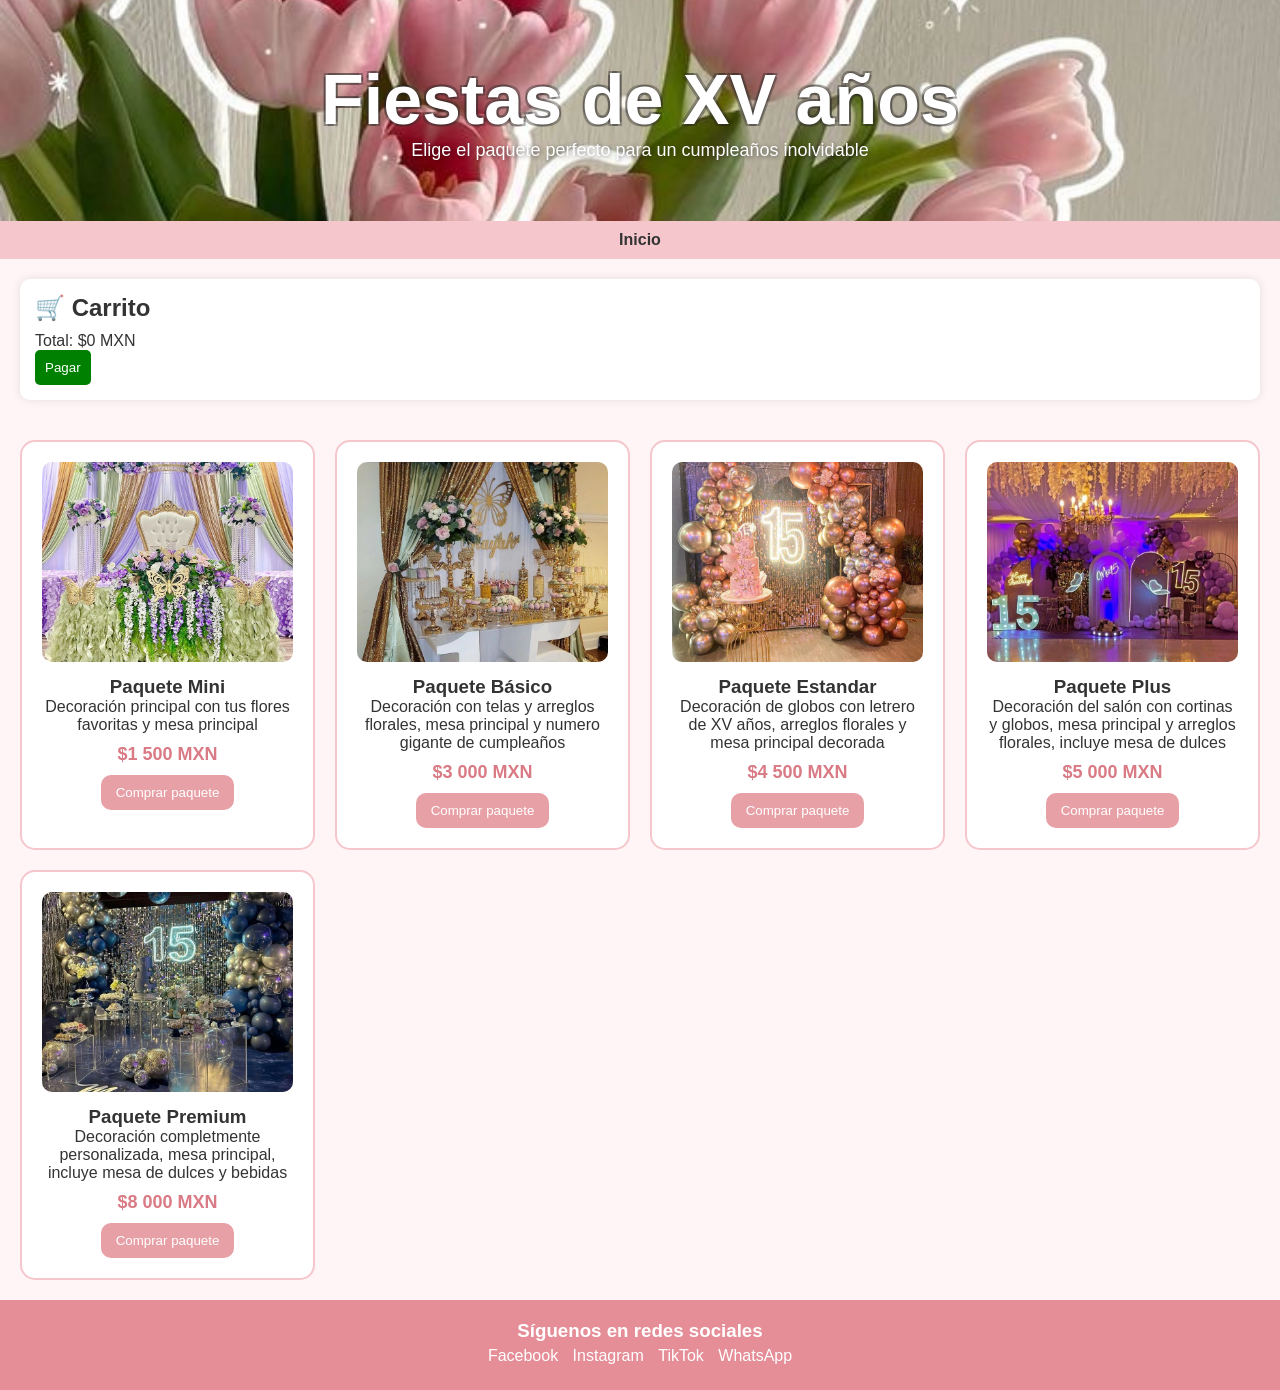
<file: xvaños.html>
<!DOCTYPE html>
<html lang="es">
<head>
    <meta charset="UTF-8">
    <meta name="viewport" content="width=device-width, initial-scale=1.0">
    <title>XV años - Fiestas Kiki</title>
    <link rel="stylesheet" href="styles.css">
</head>
<body>

<header>
    <h1>Fiestas de XV años</h1>
    <p>Elige el paquete perfecto para un cumpleaños inolvidable</p>
</header>

<nav>
    <a href="index.html">Inicio</a>
</nav>

<div id="carrito">
    <h2>🛒 Carrito</h2>
    <ul id="lista-carrito"></ul>
    <p id="total">Total: $0 MXN</p>
    <button id="btn-pagar">Pagar</button>
</div>

<section class="paquetes">

    <div class="card">
        <img src="xvmini.jpg" alt="Paquete 1">
        <h3>Paquete Mini</h3>
        <p>Decoración principal con tus flores favoritas y mesa principal</p>
        <p class="precio">$1 500 MXN</p>
        <button class="btn-carrito" data-nombre="Paquete Mini" data-precio="1500">Comprar paquete</button>
    </div>

    <div class="card">
        <img src="xvbasico.jpg" alt="Paquete 2">
        <h3>Paquete Básico</h3>
        <p>Decoración con telas y arreglos florales, mesa principal y numero gigante de cumpleaños</p>
        <p class="precio">$3 000 MXN</p>
        <button class="btn-carrito" data-nombre="Paquete basico" data-precio="3000">Comprar paquete</button>
    </div>

    <div class="card">
        <img src="xvestandar.jpg" alt="Paquete 3">
        <h3>Paquete Estandar</h3>
        <p>Decoración de globos con letrero de XV años, arreglos florales y mesa principal decorada</p>
        <p class="precio">$4 500 MXN</p>
        <button class="btn-carrito" data-nombre="Paquete estandar" data-precio="4500">Comprar paquete</button>
    </div>

    <div class="card">
        <img src="xvplus.jpg" alt="Paquete 4">
        <h3>Paquete Plus</h3>
        <p>Decoración del salón con cortinas y globos, mesa principal y arreglos florales, incluye mesa de dulces</p>
        <p class="precio">$5 000 MXN</p>
        <button class="btn-carrito" data-nombre="Paquete plus" data-precio="5000">Comprar paquete</button>
    </div>

    <div class="card">
        <img src="xvpremium.jpg" alt="Paquete 5">
        <h3>Paquete Premium</h3>
        <p>Decoración completmente personalizada, mesa principal, incluye mesa de dulces y bebidas</p>
        <p class="precio">$8 000 MXN</p>
        <button class="btn-carrito" data-nombre="Paquete premium" data-precio="8000">Comprar paquete</button>
    </div>
</section>

<script>
    const botones = document.querySelectorAll(".btn-carrito");
    const listaCarrito = document.getElementById("lista-carrito");
    const totalTexto = document.getElementById("total");
    const btnPagar = document.getElementById("btn-pagar");

    let total = 0;

    botones.forEach(boton => {
        boton.addEventListener("click", () => {
            const nombre = boton.dataset.nombre;
            const precio = parseInt(boton.dataset.precio);

            // Crear elemento en lista
            const item = document.createElement("li");
            item.textContent = `${nombre} - $${precio} MXN`;
            listaCarrito.appendChild(item);

            // Sumar total
            total += precio;
            totalTexto.textContent = `Total: $${total} MXN`;
        });
    });

    btnPagar.addEventListener("click", () => {
        if (total === 0) {
            alert("Tu carrito está vacío 🛒");
        } else {
            alert(`Pago realizado por $${total} MXN 🎉`);
            
            // Vaciar carrito
            listaCarrito.innerHTML = "";
            total = 0;
            totalTexto.textContent = "Total: $0 MXN";
        }
    });
</script>

<footer>
    <div class="redes">
        <h3>Síguenos en redes sociales</h3>
        <a href="https://www.facebook.com/share/1D2cvoSJb3/">Facebook</a>
        <a href="https://www.instagram.com/fiestas_kiki_?igsh=YnZiZGZid2lkbmlm">Instagram</a>
        <a href="https://www.tiktok.com/@fiestas.kiki?_r=1&_t=ZS-94vxdKc80TY">TikTok</a>
        <a href="https://wa.me/527471052657">WhatsApp</a>
    </div>
</footer>

</body>
</html>
</file>
<file: styles.css>
* {
    margin: 0;
    padding: 0;
    box-sizing: border-box;
}

:root {
    --rosa-principal: #e58e97;  
    --rosa-claro: #f5c6cb;      
    --rosa-fondo: #fff5f6;      
    --blanco: #ffffff;
    --gris: #333;
}

body {
    font-family: Arial, sans-serif;
    background-color: var(--rosa-fondo);
    color: var(--gris);
}

header {
    background-image: url("descarga.jpg");
    background-size: cover;
    background-position: center;
    background-repeat: no-repeat;
    color: var(--blanco);
    text-align: center;
    padding: 60px 20px;
}

header h1 {
    font-size: 70px;
    color: white;
    text-shadow: 
        -2px -2px 0 rgba(38, 37, 37, 0.362),
        2px -2px 0 rgba(38, 37, 37, 0.362),
        -2px  2px 0 rgba(38, 37, 37, 0.362),
        2px  2px 0 rgba(38, 37, 37, 0.362);
}

header p {
    font-size: 18px;
    text-shadow: 1px 1px 4px rgba(0,0,0,0.5);
}

nav {
    background-color: var(--rosa-claro);
    padding: 10px;
    text-align: center;
}

nav a {
    color: var(--gris);
    text-decoration: none;
    margin: 0 10px;
    font-weight: bold;
}

nav a:hover {
    color: white;
}

.presentacion {
    padding: 30px;
    text-align: center;
}

.paquetes {
    display: grid;
    grid-template-columns: repeat(auto-fit, minmax(250px, 1fr));
    gap: 20px;
    padding: 20px;
}

.card img {
    width: 100%;
    height: 200px; 
    object-fit: cover; 
    border-radius: 10px;
}

.card {
    background-color: var(--blanco);
    border: 2px solid var(--rosa-claro);
    border-radius: 15px;
    padding: 20px;
    text-align: center;
    transition: 0.3s;
}

.card:hover {
    transform: scale(1.05);
    background-color: #ffecee;
}

.card a {
    display: inline-block;
    margin-top: 10px;
    padding: 8px 15px;
    background-color: var(--rosa-principal);
    color: white;
    border-radius: 10px;
    text-decoration: none;
}

.card a:hover {
    background-color: #d97a84;
}

footer {
    background-color: var(--rosa-principal);
    color: white;
    text-align: center;
    padding: 20px;
}

.redes a {
    display: inline-block;
    margin: 5px;
    color: white;
    text-decoration: none;
}

.redes a:hover {
    text-decoration: underline;
}

.card img {
    width: 100%;
    border-radius: 10px;
    margin-bottom: 10px;
}

.precio {
    font-size: 18px;
    font-weight: bold;
    color: #d97a84;
    margin: 10px 0;
}

.btn-carrito {
    background-color: #e8a0a7;
    color: white;
    border: none;
    padding: 10px 15px;
    border-radius: 10px;
    cursor: pointer;
    transition: 0.3s;
}

.btn-carrito:hover {
    background-color: #d97a84;
    transform: scale(1.05);
}

#carrito {
    background: #fff;
    padding: 15px;
    margin: 20px;
    border-radius: 10px;
    box-shadow: 0 0 10px rgba(0,0,0,0.1);
}

#carrito h2 {
    margin-bottom: 10px;
}

#lista-carrito {
    list-style: none;
    padding: 0;
}

#btn-pagar {
    background: green;
    color: white;
    border: none;
    padding: 10px;
    cursor: pointer;
    border-radius: 5px;
}
</file>
